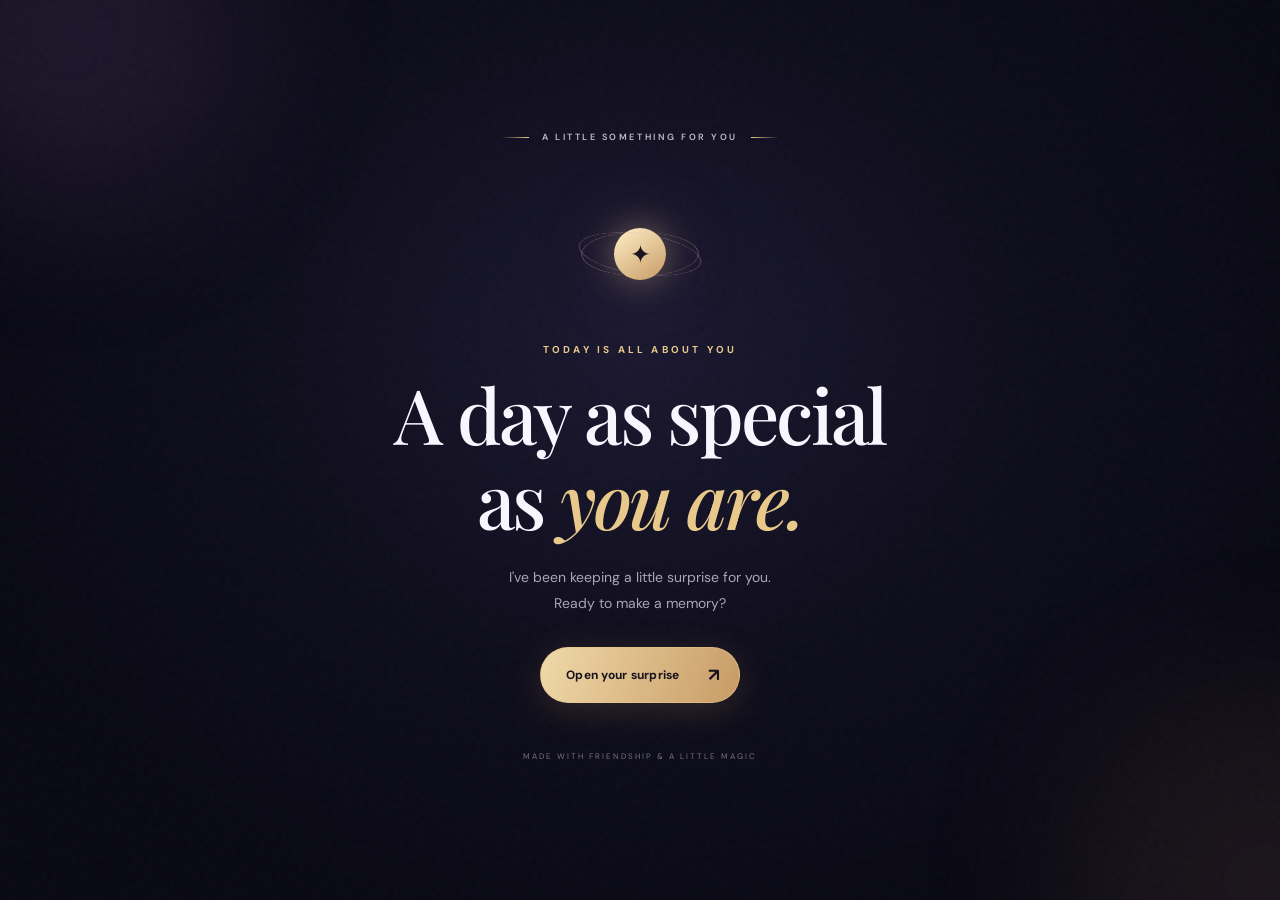
<file: birthday-surprise/index.html>
<!DOCTYPE html>
<html lang="en">
<head>
  <meta charset="UTF-8">
  <meta name="viewport" content="width=device-width, initial-scale=1.0">
  <meta name="theme-color" content="#090914">
  <title>A Little Birthday Surprise ✨</title>
  <link rel="preconnect" href="https://fonts.googleapis.com">
  <link rel="preconnect" href="https://fonts.gstatic.com" crossorigin>
  <link href="https://fonts.googleapis.com/css2?family=DM+Sans:wght@400;500;600;700&family=Playfair+Display:wght@500;600;700&display=swap" rel="stylesheet">
  <link rel="stylesheet" href="style.css">
</head>
<body>
  <div class="ambient ambient-one"></div>
  <div class="ambient ambient-two"></div>
  <div class="grain"></div>
  <div class="sparkles" aria-hidden="true"></div>

  <main class="page">
    <section class="intro" id="intro" aria-labelledby="intro-title">
      <div class="eyebrow"><span class="eyebrow-line"></span> A LITTLE SOMETHING FOR YOU <span class="eyebrow-line"></span></div>
      <div class="orb" aria-hidden="true">
        <div class="orb-ring ring-one"></div>
        <div class="orb-ring ring-two"></div>
        <div class="orb-core">✦</div>
      </div>
      <p class="kicker">TODAY IS ALL ABOUT YOU</p>
      <h1 id="intro-title">A day as special<br>as <em>you are.</em></h1>
      <p class="intro-copy">I've been keeping a little surprise for you.<br>Ready to make a memory?</p>
      <button class="reveal-button" id="revealButton" type="button">
        <span>Open your surprise</span><span class="button-arrow">↗</span>
      </button>
      <p class="tiny-note">MADE WITH FRIENDSHIP & A LITTLE MAGIC</p>
    </section>

    <section class="surprise hidden" id="surprise" aria-live="polite">
      <div class="eyebrow"><span class="eyebrow-line"></span> YOUR DAY. YOUR MOMENT. <span class="eyebrow-line"></span></div>
      <h5 class="kicker">HAPPY BIRTHDAY</h5>
      <h2>To <em> ASHAR </em><br> Harami </h2>

      <div class="memory-gallery">
        <div class="photo-wrap main-photo">
          <div class="photo-glow"></div>
          <div class="photo-card">
            <img id="friendPhoto" src="images/our-photo.jpg" alt="Our photo together in the university corridor">
            <div class="photo-caption">The good old days <span>✦</span></div>
          </div>
        </div>
        <div class="photo-wrap second-photo">
          <div class="photo-glow"></div>
          <div class="photo-card">
            <img src="images/guitar-memory.jpg" alt="A fun guitar-playing memory together">
            <div class="photo-caption">Just another unforgettable moment <span>✦</span></div>
          </div>
        </div>
      </div>

      <div class="message">
        <span class="message-mark">“</span>
        <p>Congratulations! Boy You are getting older and its time to get marry.😂
          """ May your bank balance grow faster than your age, your problems disappear faster than your weekend, and your happiness have absolutely no expiry date.❤️"""</p>
        <span class="message-signoff">ALWAYS YOUR FRIEND <span>✦</span></span>
        <h4 style="color: red;">REMEMBER MY TREAT </h4>
      </div>

      <div class="footer-line"><span></span> CELEBRATE BIG. SMILE BIGGER. <span></span></div>
      <button class="music-toggle" id="musicToggle" type="button" aria-pressed="true">
        <span class="music-bars" aria-hidden="true"><i></i><i></i><i></i><i></i></span>
        <span id="musicLabel">Music on</span>
      </button>
    </section>
  </main>

  <audio id="birthdayMusic" src="music/atlasaudio-birthday-606219.mp3" preload="auto" loop></audio>
  <script src="script.js"></script>
</body>
</html>
</file>
<file: birthday-surprise/style.css>
@import url('https://fonts.googleapis.com/css2?family=DM+Sans:wght@400;500;600;700&family=Playfair+Display:ital,wght@0,500;0,600;0,700;1,500;1,600&display=swap');

:root {
  --bg: #090914;
  --gold: #e9c98b;
  --muted: #aaa6b9;
  --white: #f8f5ff;
  --pink: #d9a4c7;
}
* { box-sizing: border-box; }
html { min-height: 100%; }
body {
  margin: 0; min-height: 100vh; overflow-x: hidden; color: var(--white);
  background: radial-gradient(ellipse at 50% 38%, #1b1830 0%, #0e0d1b 43%, var(--bg) 78%);
  font-family: 'DM Sans', sans-serif;
}
.ambient { position: fixed; border-radius: 50%; filter: blur(85px); opacity: .24; pointer-events: none; }
.ambient-one { width: 340px; height: 340px; background: #68477d; top: -140px; left: -100px; }
.ambient-two { width: 380px; height: 380px; background: #8b5c48; right: -170px; bottom: -170px; opacity: .15; }
.grain { position: fixed; inset: 0; opacity: .045; pointer-events: none; z-index: 1;
  background-image: url("data:image/svg+xml,%3Csvg viewBox='0 0 180 180' xmlns='http://www.w3.org/2000/svg'%3E%3Cfilter id='n'%3E%3CfeTurbulence type='fractalNoise' baseFrequency='.9' numOctaves='3' stitchTiles='stitch'/%3E%3C/filter%3E%3Crect width='100%25' height='100%25' filter='url(%23n)' opacity='.55'/%3E%3C/svg%3E"); }
.page { min-height: 100vh; display: grid; place-items: center; padding: 54px 20px; position: relative; z-index: 2; }
.intro, .surprise { width: min(100%, 720px); text-align: center; animation: fadeUp 1s ease both; }
.hidden { display: none; }
.eyebrow { display: flex; justify-content: center; align-items: center; gap: 13px; color: #c4b9ca; font-size: 9px; letter-spacing: .28em; font-weight: 600; }
.eyebrow-line { width: 28px; height: 1px; background: linear-gradient(90deg, transparent, var(--gold)); }
.eyebrow-line:last-child { transform: rotate(180deg); }
.orb { width: 118px; height: 118px; margin: 52px auto 30px; position: relative; display: grid; place-items: center; }
.orb-core { width: 52px; height: 52px; display: grid; place-items: center; border-radius: 50%; color: #1a1520; font-size: 25px;
  background: linear-gradient(145deg, #fff0c9, #c79b65); box-shadow: 0 0 35px #e9c98b66, 0 0 80px #c18ac344; animation: pulse 3s ease-in-out infinite; }
.orb-ring { position: absolute; inset: 0; border: 1px solid #e9c98b55; border-radius: 50%; }
.ring-one { transform: rotateX(68deg) rotateZ(-25deg); }
.ring-two { inset: 11px -10px; transform: rotateX(68deg) rotateZ(40deg); border-color: #d9a4c755; }
.kicker { margin: 0 0 15px; color: var(--gold); font-size: 10px; letter-spacing: .32em; font-weight: 700; }
h1, h2 { margin: 0; font-family: 'Playfair Display', Georgia, serif; font-weight: 500; letter-spacing: -.035em; line-height: 1.12; }
h1 { font-size: clamp(46px, 8vw, 76px); }
h1 em, h2 em { color: var(--gold); font-weight: 500; }
.intro-copy { color: var(--muted); font-size: 14px; line-height: 1.9; margin: 22px 0 30px; }
.reveal-button { border: 1px solid #e9c98b88; border-radius: 999px; padding: 15px 19px 15px 25px; display: inline-flex; gap: 28px; align-items: center;
  color: #17131d; background: linear-gradient(110deg, #f0d9a9, #c79b65); font: 700 12px 'DM Sans', sans-serif; letter-spacing: .02em; cursor: pointer;
  box-shadow: 0 8px 35px #c79b6530; transition: transform .25s, box-shadow .25s; }
.reveal-button:hover { transform: translateY(-3px); box-shadow: 0 12px 42px #c79b6555; }
.button-arrow { font-size: 18px; }
.tiny-note { margin-top: 48px; color: #777287; font-size: 8px; letter-spacing: .25em; }
.surprise { padding: 14px 0 10px; }
.surprise .kicker { margin-top: 38px; }
h2 { font-size: clamp(43px, 7vw, 66px); }
.photo-wrap { position: relative; width: min(340px, 82vw); margin: 36px auto 32px; }
.photo-glow { position: absolute; inset: 10% -8%; background: #c99a7c; filter: blur(55px); opacity: .22; }
.photo-card { position: relative; padding: 10px 10px 0; background: #f5efe7; transform: rotate(-2deg); box-shadow: 0 18px 55px #0008; transition: transform .5s ease; }
.photo-card:hover { transform: rotate(0deg) translateY(-4px); }
.photo-card img { display: block; width: 100%; aspect-ratio: 4 / 4.4; object-fit: cover; background: #d8d0d1; color: #5c5260; font-size: 12px; }
.photo-caption { height: 44px; display: flex; align-items: center; justify-content: center; gap: 8px; color: #625568; font: italic 14px 'Playfair Display', serif; }
.photo-caption span { color: #b58c5c; }
.message { max-width: 540px; margin: 0 auto; padding: 0 18px; position: relative; }
.message-mark { display: block; color: var(--gold); font: 64px 'Playfair Display', serif; height: 38px; opacity: .8; }
.message p { margin: 0; color: #d0cad7; font: 15px/1.95 'DM Sans', sans-serif; }
.message-signoff { display: block; margin-top: 23px; color: var(--gold); font-size: 9px; letter-spacing: .27em; font-weight: 700; }
.message-signoff span { margin-left: 7px; }
.footer-line { display: flex; align-items: center; justify-content: center; gap: 12px; margin: 38px 0 22px; color: #777287; font-size: 8px; letter-spacing: .23em; }
.footer-line span { width: 32px; height: 1px; background: #5e5368; }
.music-toggle { display: inline-flex; align-items: center; gap: 10px; border: 1px solid #ffffff26; background: #ffffff09; color: #c9c2d1; border-radius: 99px; padding: 9px 14px; font: 10px 'DM Sans', sans-serif; cursor: pointer; }
.music-bars { display: flex; height: 13px; align-items: center; gap: 2px; }
.music-bars i { display: block; width: 2px; height: 5px; background: var(--gold); border-radius: 2px; animation: equalize .7s ease-in-out infinite alternate; }
.music-bars i:nth-child(2) { animation-delay: .2s; height: 10px; }
.music-bars i:nth-child(3) { animation-delay: .4s; height: 7px; }
.music-bars i:nth-child(4) { animation-delay: .1s; height: 11px; }
.music-toggle.paused .music-bars i { animation-play-state: paused; height: 3px; }
.sparkles { position: fixed; inset: 0; pointer-events: none; overflow: hidden; }
.sparkle { position: absolute; color: #f2d7a1; opacity: 0; animation: twinkle var(--duration) ease-in-out infinite; }
@keyframes fadeUp { from { opacity: 0; transform: translateY(22px); } to { opacity: 1; transform: translateY(0); } }
@keyframes pulse { 0%,100% { transform: scale(.96); box-shadow: 0 0 25px #e9c98b55, 0 0 70px #c18ac322; } 50% { transform: scale(1.06); box-shadow: 0 0 42px #e9c98b99, 0 0 95px #c18ac355; } }
@keyframes twinkle { 0%,100% { opacity: 0; transform: scale(.5) rotate(0deg); } 50% { opacity: .8; transform: scale(1) rotate(45deg); } }
@keyframes equalize { from { transform: scaleY(.45); } to { transform: scaleY(1.3); } }
@media (max-width: 480px) {
  .page { padding: 38px 17px; }
  .orb { margin-top: 43px; }
  .intro-copy { font-size: 13px; }
  .message p { font-size: 14px; }
  .surprise .kicker { margin-top: 29px; }
}
@media (prefers-reduced-motion: reduce) {
  *, *::before, *::after { animation-duration: .01ms !important; animation-iteration-count: 1 !important; scroll-behavior: auto !important; }
}

/* Two personal memories */
.memory-gallery {
  display: flex;
  align-items: center;
  justify-content: center;
  gap: 22px;
  width: min(100%, 650px);
  margin: 34px auto 30px;
}
.memory-gallery .photo-wrap { margin: 0; width: min(46%, 285px); }
.memory-gallery .main-photo { transform: translateY(10px) rotate(-2deg); }
.memory-gallery .second-photo { transform: translateY(-12px) rotate(2.5deg); }
.memory-gallery .photo-card img { aspect-ratio: 4 / 4.6; }
.memory-gallery .photo-caption { font-size: 12px; }
@media (max-width: 520px) {
  .memory-gallery { gap: 13px; }
  .memory-gallery .photo-wrap { width: 47%; }
  .memory-gallery .photo-caption { font-size: 10px; height: 42px; }
}
</file>
